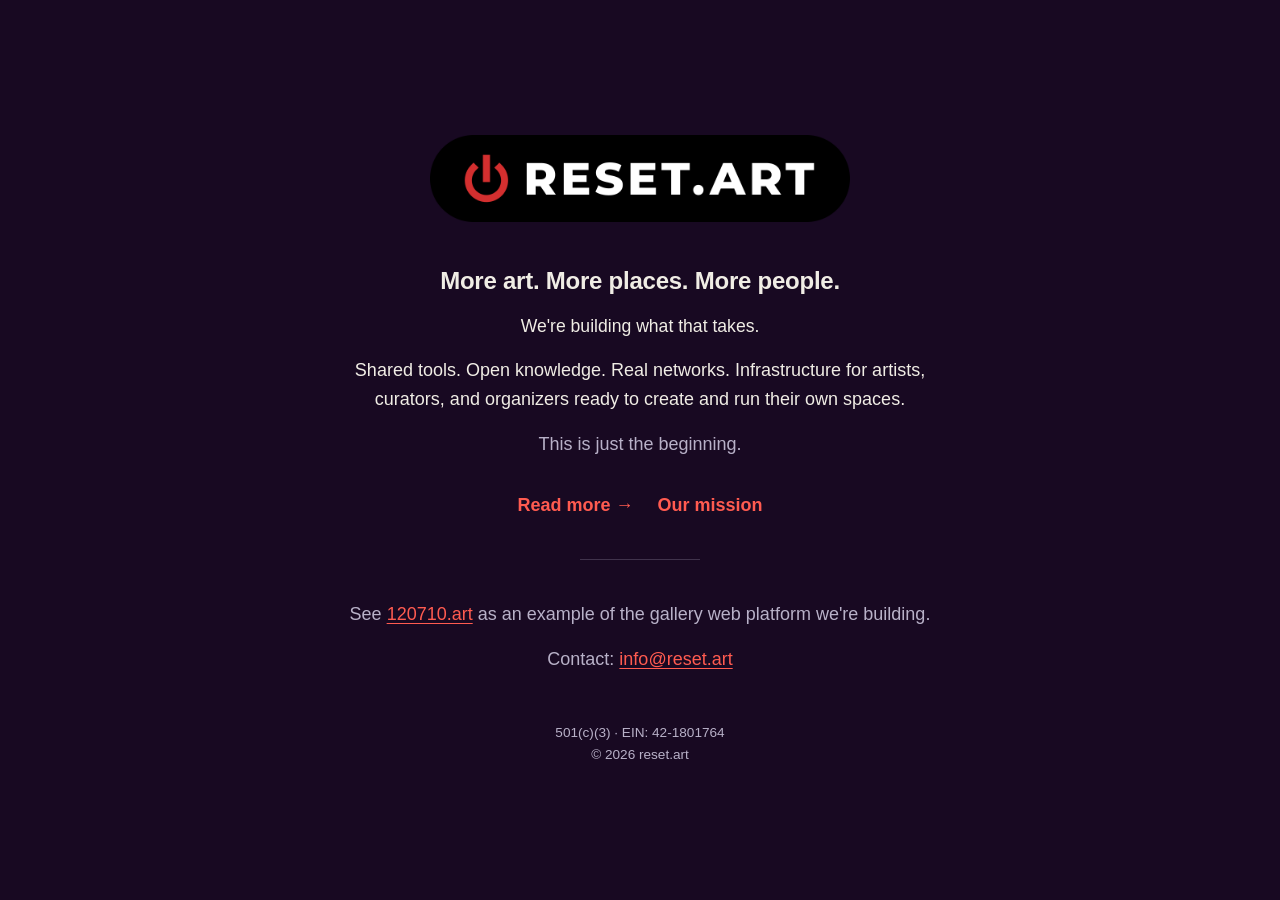
<file: index.html>
<!DOCTYPE html>
<html lang="en">
<head>
  <meta charset="utf-8">
  <meta name="viewport" content="width=device-width, initial-scale=1">
  <title>reset.art</title>
  <meta name="description" content="Reset is a new art nonprofit building shared infrastructure for independent art spaces.">
  <link rel="stylesheet" href="style.css">
</head>
<body>
  <main>
    <img class="logo" src="logo.png" alt="reset.art">

    <p class="tagline">More art. More places. More people.</p>

    <p class="lead">We're building what that takes.</p>

    <p>
      Shared tools. Open knowledge. Real networks. Infrastructure for artists,
      curators, and organizers ready to create and run their own spaces.
    </p>

    <p class="muted">This is just the beginning.</p>

    <div class="actions">
      <a href="about.html">Read more &rarr;</a>
      <a href="mission.html">Our mission</a>
    </div>

    <hr class="sep">

    <p class="muted">
      See <a href="https://www.120710.art">120710.art</a> as an example of the gallery web platform we're building.
    </p>

    <p class="muted">
      Contact: <a href="mailto:info@reset.art">info@reset.art</a>
    </p>

    <footer>
      501(c)(3) &middot; EIN: 42-1801764<br>
      &copy; 2026 reset.art
    </footer>
  </main>
</body>
</html>
</file>
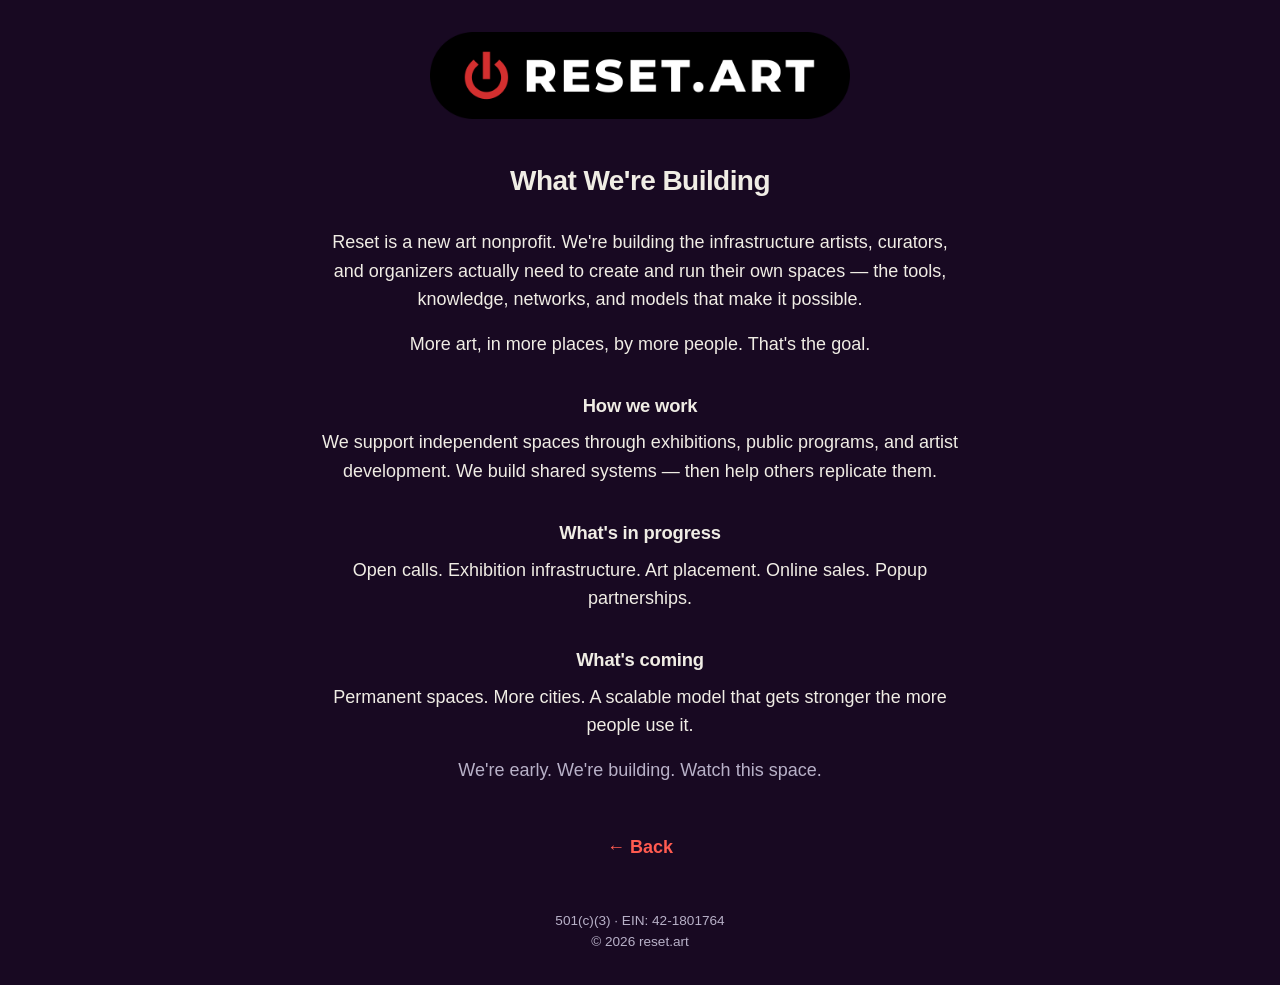
<file: about.html>
<!DOCTYPE html>
<html lang="en">
<head>
  <meta charset="utf-8">
  <meta name="viewport" content="width=device-width, initial-scale=1">
  <title>reset.art &mdash; What We're Building</title>
  <meta name="description" content="Reset is a new art nonprofit building the infrastructure artists, curators, and organizers need to run their own spaces.">
  <link rel="stylesheet" href="style.css">
</head>
<body>
  <main>
    <a href="index.html"><img class="logo" src="logo.png" alt="reset.art"></a>

    <h1>What We're Building</h1>

    <p>
      Reset is a new art nonprofit. We're building the infrastructure artists,
      curators, and organizers actually need to create and run their own spaces
      &mdash; the tools, knowledge, networks, and models that make it possible.
    </p>

    <p>More art, in more places, by more people. That's the goal.</p>

    <h2>How we work</h2>
    <p>
      We support independent spaces through exhibitions, public programs, and
      artist development. We build shared systems &mdash; then help others
      replicate them.
    </p>

    <h2>What's in progress</h2>
    <p>Open calls. Exhibition infrastructure. Art placement. Online sales. Popup partnerships.</p>

    <h2>What's coming</h2>
    <p>Permanent spaces. More cities. A scalable model that gets stronger the more people use it.</p>

    <p class="muted">We're early. We're building. Watch this space.</p>

    <a class="back" href="index.html">&larr; Back</a>

    <footer>
      501(c)(3) &middot; EIN: 42-1801764<br>
      &copy; 2026 reset.art
    </footer>
  </main>
</body>
</html>
</file>
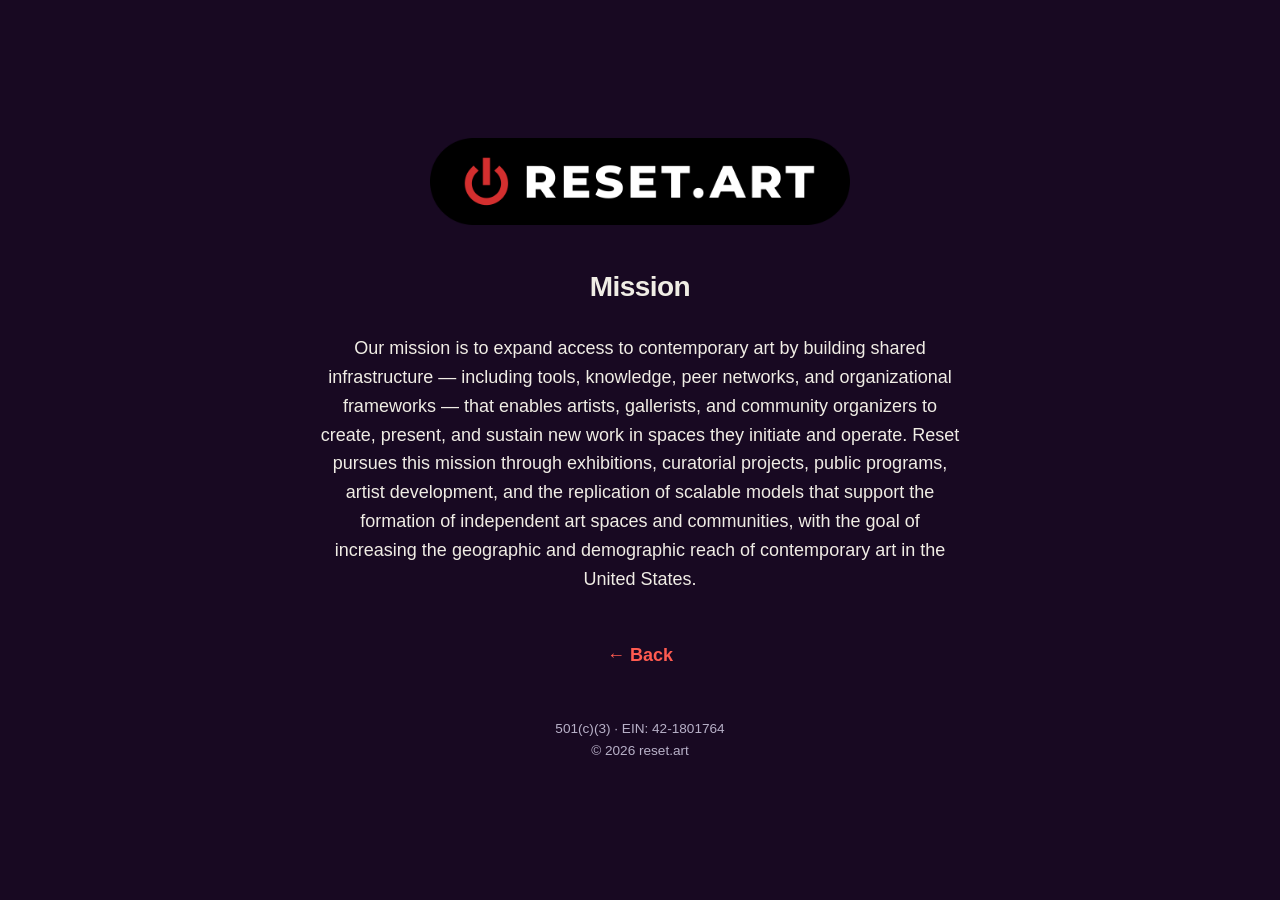
<file: mission.html>
<!DOCTYPE html>
<html lang="en">
<head>
  <meta charset="utf-8">
  <meta name="viewport" content="width=device-width, initial-scale=1">
  <title>reset.art &mdash; Mission</title>
  <meta name="description" content="Reset's mission: expand access to contemporary art by building shared infrastructure for independent art spaces and communities.">
  <link rel="stylesheet" href="style.css">
</head>
<body>
  <main>
    <a href="index.html"><img class="logo" src="logo.png" alt="reset.art"></a>

    <h1>Mission</h1>

    <p>
      Our mission is to expand access to contemporary art by building shared
      infrastructure &mdash; including tools, knowledge, peer networks, and
      organizational frameworks &mdash; that enables artists, gallerists, and
      community organizers to create, present, and sustain new work in spaces
      they initiate and operate. Reset pursues this mission through exhibitions,
      curatorial projects, public programs, artist development, and the
      replication of scalable models that support the formation of independent
      art spaces and communities, with the goal of increasing the geographic
      and demographic reach of contemporary art in the United States.
    </p>

    <a class="back" href="index.html">&larr; Back</a>

    <footer>
      501(c)(3) &middot; EIN: 42-1801764<br>
      &copy; 2026 reset.art
    </footer>
  </main>
</body>
</html>
</file>
<file: style.css>
:root {
  --bg: #180922;
  --fg: #f0ede5;
  --muted: #b8b1c8;
  --accent: #ff5b50;
}

* { box-sizing: border-box; }
html, body { margin: 0; padding: 0; }

body {
  background: var(--bg);
  color: var(--fg);
  font-family: -apple-system, BlinkMacSystemFont, "Segoe UI", Helvetica, Arial, sans-serif;
  font-size: 18px;
  line-height: 1.6;
  min-height: 100vh;
  display: flex;
  align-items: center;
  justify-content: center;
  padding: 2rem;
}

main {
  max-width: 640px;
  width: 100%;
  text-align: center;
}

.logo {
  display: block;
  width: 100%;
  max-width: 420px;
  height: auto;
  margin: 0 auto 2.5rem;
}

h1 {
  font-size: 1.75rem;
  font-weight: 600;
  letter-spacing: -0.02em;
  margin: 0 0 1.5rem;
}

h2 {
  font-size: 1.15rem;
  font-weight: 600;
  letter-spacing: -0.01em;
  margin: 2rem 0 0.5rem;
}

p { margin: 0 0 1rem; color: var(--fg); }
p.muted { color: var(--muted); }

p.tagline {
  font-size: 1.5rem;
  font-weight: 600;
  letter-spacing: -0.01em;
  margin: 0 0 0.75rem;
}

p.lead { font-size: 1.1rem; }

a { color: var(--accent); text-decoration: underline; text-underline-offset: 3px; }
a:hover { text-decoration-thickness: 2px; }

.actions {
  margin: 2rem 0 1.5rem;
  display: flex;
  gap: 1.5rem;
  justify-content: center;
  flex-wrap: wrap;
}

.actions a {
  font-weight: 600;
  text-decoration: none;
}
.actions a:hover { text-decoration: underline; text-underline-offset: 4px; }

.back {
  display: inline-block;
  margin-top: 2rem;
  font-weight: 600;
  text-decoration: none;
}
.back:hover { text-decoration: underline; text-underline-offset: 4px; }

hr.sep {
  border: 0;
  border-top: 1px solid var(--muted);
  opacity: 0.25;
  margin: 2.5rem auto;
  max-width: 120px;
}

footer {
  margin-top: 3rem;
  font-size: 0.85rem;
  color: var(--muted);
}
</file>
